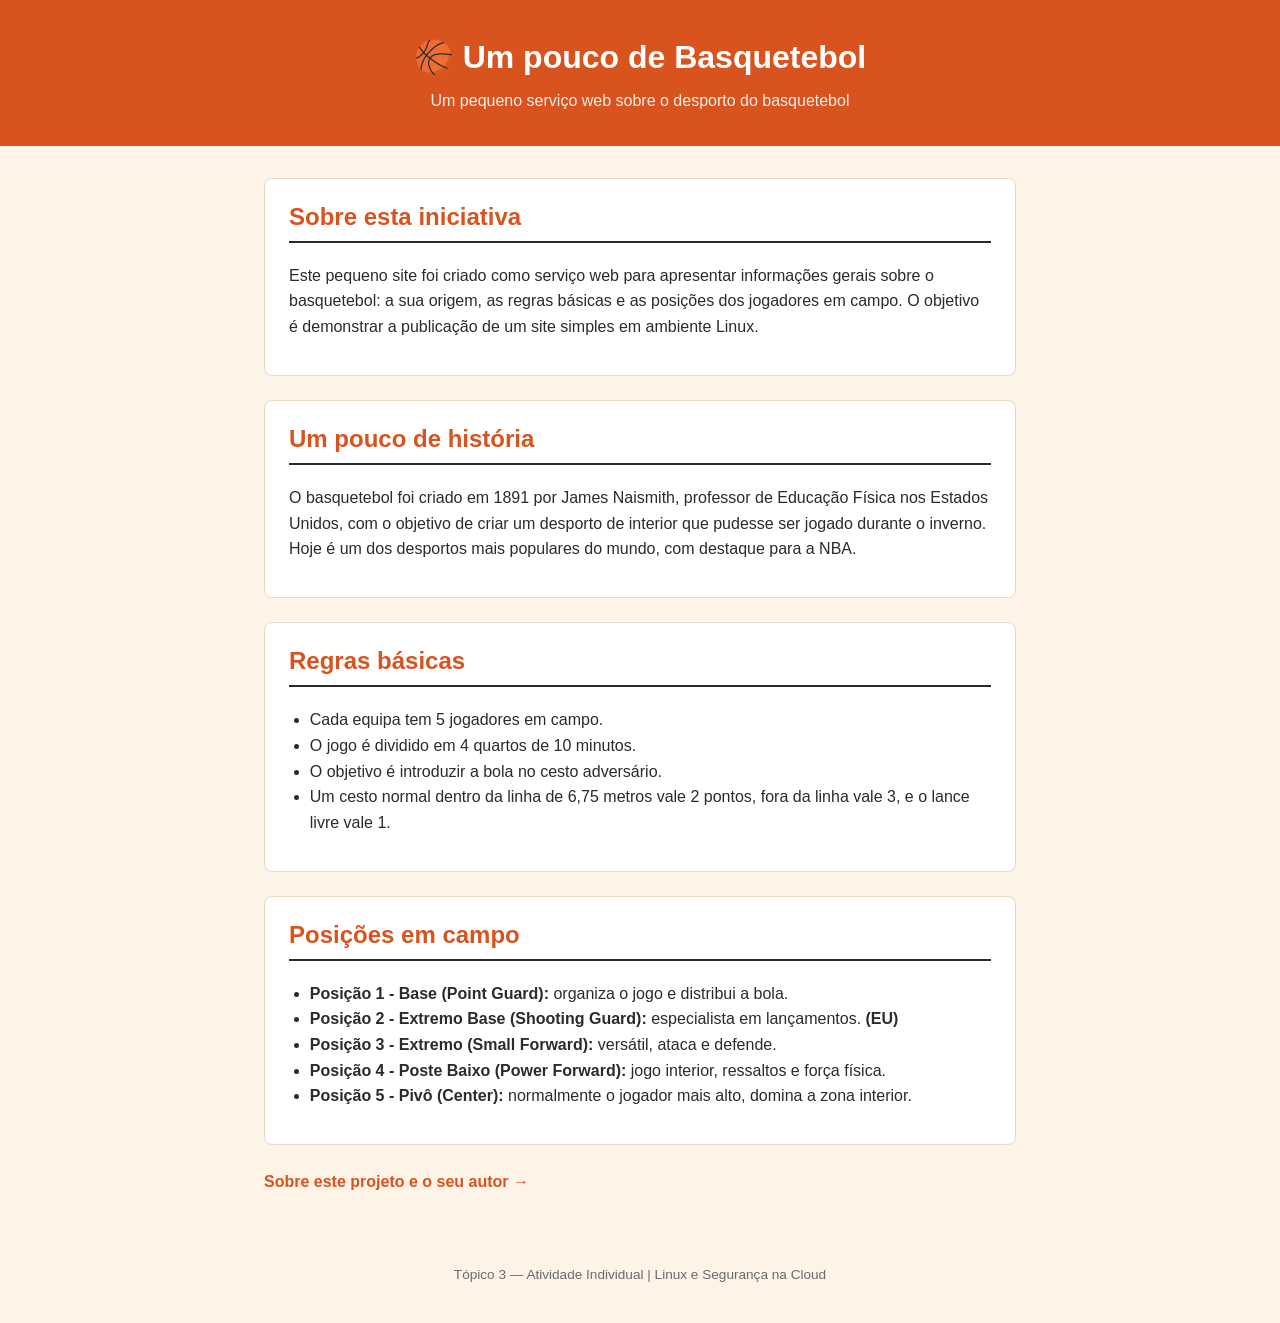
<file: topico-03/atividade-individual/site/index.html>
<!DOCTYPE html>
<html lang="pt-PT">
<head>
    <meta charset="UTF-8">
    <meta name="viewport" content="width=device-width, initial-scale=1.0">
    <title>Um pouco de Basquetebol</title>
    <link rel="stylesheet" href="style.css">
</head>
<body>
    <header>
        <h1>🏀 Um pouco de Basquetebol</h1>
        <p class="subtitulo">Um pequeno serviço web sobre o desporto do basquetebol</p>
    </header>

    <main>
        <section>
            <h2>Sobre esta iniciativa</h2>
            <p>
                Este pequeno site foi criado como serviço web para apresentar informações
                gerais sobre o basquetebol: a sua origem, as regras básicas e as posições
                dos jogadores em campo. O objetivo é demonstrar a publicação de um site
                simples em ambiente Linux.
            </p>
        </section>

        <section>
            <h2>Um pouco de história</h2>
            <p>
                O basquetebol foi criado em 1891 por James Naismith, professor de
                Educação Física nos Estados Unidos, com o objetivo de criar um desporto
                de interior que pudesse ser jogado durante o inverno. Hoje é um dos
                desportos mais populares do mundo, com destaque para a NBA.
            </p>
        </section>

        <section>
            <h2>Regras básicas</h2>
            <ul>
                <li>Cada equipa tem 5 jogadores em campo.</li>
                <li>O jogo é dividido em 4 quartos de 10 minutos.</li>
                <li>O objetivo é introduzir a bola no cesto adversário.</li>
                <li>Um cesto normal dentro da linha de 6,75 metros vale 2 pontos, fora da linha vale 3, e o lance livre vale 1.</li>
            </ul>
        </section>

        <section>
            <h2>Posições em campo</h2>
            <ul>
                <li><strong>Posição 1 - Base (Point Guard):</strong> organiza o jogo e distribui a bola.</li>
                <li><strong>Posição 2 - Extremo Base (Shooting Guard):</strong> especialista em lançamentos. <strong>(EU)</strong></li>
                <li><strong>Posição 3 - Extremo (Small Forward):</strong> versátil, ataca e defende.</li>
                <li><strong>Posição 4 - Poste Baixo (Power Forward):</strong> jogo interior, ressaltos e força física.</li>
                <li><strong>Posição 5 - Pivô (Center):</strong> normalmente o jogador mais alto, domina a zona interior.</li>
            </ul>
        </section>

        <p><a href="sobre.html">Sobre este projeto e o seu autor →</a></p>
    </main>

    <footer>
        <p>Tópico 3 — Atividade Individual | Linux e Segurança na Cloud</p>
    </footer>
</body>
</html>
</file>
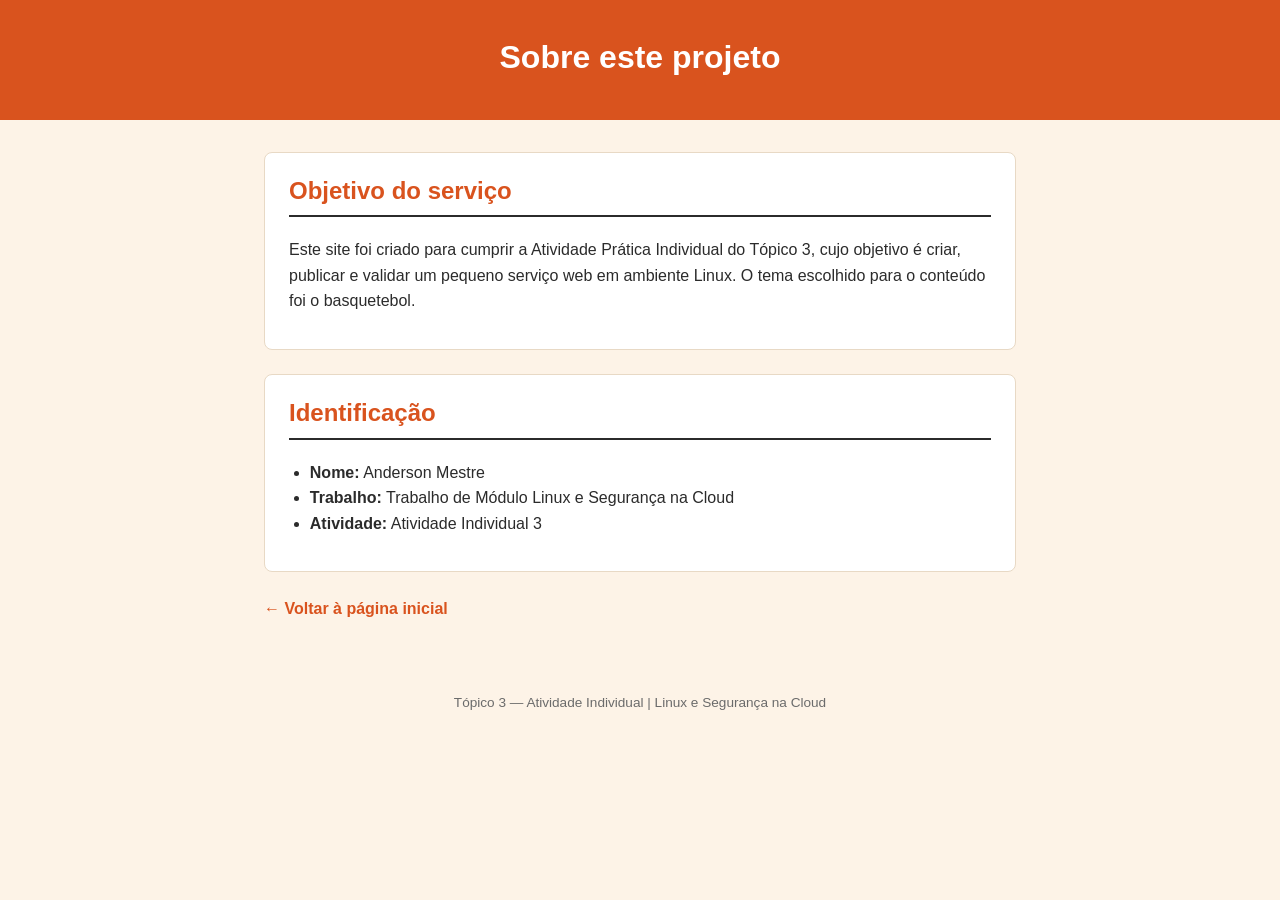
<file: topico-03/atividade-individual/site/sobre.html>
<!DOCTYPE html>
<html lang="pt-PT">
<head>
    <meta charset="UTF-8">
    <meta name="viewport" content="width=device-width, initial-scale=1.0">
    <title>Sobre | Um pouco de Basquetebol</title>
    <link rel="stylesheet" href="style.css">
</head>
<body>
    <header>
        <h1>Sobre este projeto</h1>
    </header>

    <main>
        <section>
            <h2>Objetivo do serviço</h2>
            <p>
                Este site foi criado para cumprir a Atividade Prática Individual do
                Tópico 3, cujo objetivo é criar, publicar e validar um pequeno serviço
                web em ambiente Linux. O tema escolhido
                para o conteúdo foi o basquetebol.
            </p>
        </section>

        <section>
            <h2>Identificação</h2>
            <ul>
                <li><strong>Nome:</strong> Anderson Mestre</li>
                <li><strong>Trabalho:</strong> Trabalho de Módulo Linux e Segurança na Cloud</li>
                <li><strong>Atividade:</strong> Atividade Individual 3</li>
            </ul>
        </section>

        <p><a href="index.html">← Voltar à página inicial</a></p>
    </main>

    <footer>
        <p>Tópico 3 — Atividade Individual | Linux e Segurança na Cloud</p>
    </footer>
</body>
</html>
</file>
<file: topico-03/atividade-individual/site/style.css>
/* style.css — Mundo do Basquetebol
   Tópico 3 - Atividade Individual | Linux e Segurança na Cloud */

* {
    box-sizing: border-box;
}

body {
    font-family: 'Segoe UI', Verdana, Arial, sans-serif;
    margin: 0;
    padding: 0;
    background-color: #fdf3e7;
    color: #2b2b2b;
    line-height: 1.6;
}

header {
    background-color: #d9531e;
    color: #ffffff;
    padding: 2rem 1.5rem;
    text-align: center;
}

header h1 {
    margin: 0 0 0.3rem 0;
    font-size: 2rem;
}

.subtitulo {
    margin: 0;
    font-size: 1rem;
    opacity: 0.9;
}

main {
    max-width: 800px;
    margin: 2rem auto;
    padding: 0 1.5rem;
}

section {
    background-color: #ffffff;
    border: 1px solid #e8d9c5;
    border-radius: 8px;
    padding: 1.2rem 1.5rem;
    margin-bottom: 1.5rem;
}

h2 {
    color: #d9531e;
    border-bottom: 2px solid #2b2b2b;
    padding-bottom: 0.3rem;
    margin-top: 0;
}

ul {
    padding-left: 1.3rem;
}

a {
    color: #d9531e;
    text-decoration: none;
    font-weight: bold;
}

a:hover {
    text-decoration: underline;
    color: #2b2b2b;
}

footer {
    text-align: center;
    padding: 1.5rem;
    font-size: 0.85rem;
    color: #6b6b6b;
}
</file>
